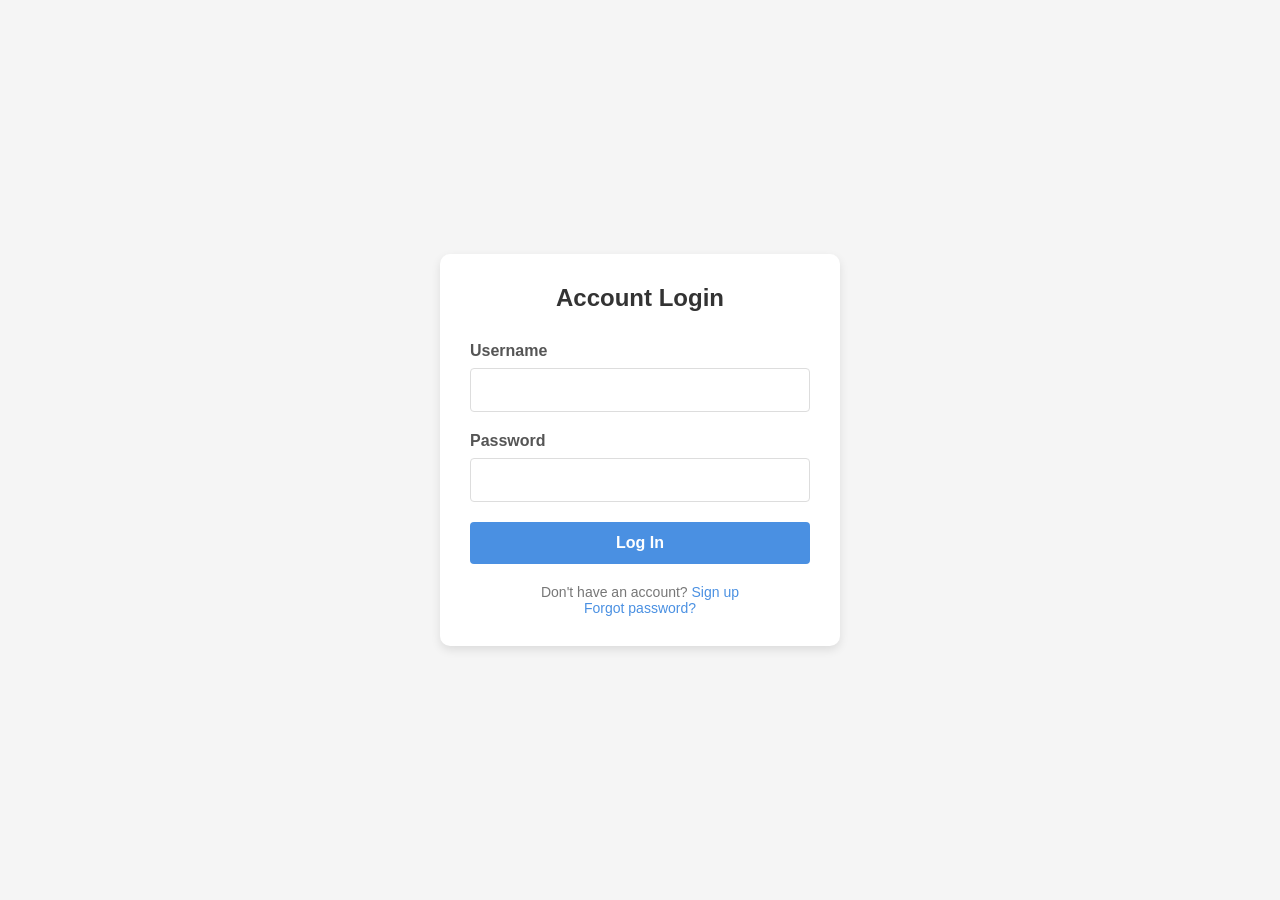
<file: index.html>
<!DOCTYPE html>
<html lang="en">
<head>
    <meta charset="UTF-8">
    <meta name="viewport" content="width=device-width, initial-scale=1.0">
    <title>Login Form</title>
    <link rel="stylesheet" href="style.css">
    
</head>
<body>
    <div class="login-container">
        <div class="login-header">
            <h2>Account Login</h2>
        </div>
        
        <form id="login-form">
            <div class="form-group">
                <label for="username">Username</label>
                <input type="text" id="username" name="username" required autocomplete="username">
                <div class="error" id="username-error">Please enter a valid username</div>
            </div>
            
            <div class="form-group">
                <label for="password">Password</label>
                <input type="password" id="password" name="password" required autocomplete="current-password">
                <div class="error" id="password-error">Password must be at least 6 characters</div>
            </div>
            
            <button type="submit" class="login-button" id="login-button">Log In</button>
            
            <div id="status-message" class="status-message"></div>
        </form>
        
        <div class="login-footer">
            <p>Don't have an account? <a href="#">Sign up</a></p>
            <p><a href="#">Forgot password?</a></p>
        </div>
    </div>

    <script>
        document.getElementById('login-form').addEventListener('submit', function(event) {
            event.preventDefault();
            

            document.getElementById('username-error').style.display = 'none';
            document.getElementById('password-error').style.display = 'none';
            
            const statusMessage = document.getElementById('status-message');
            statusMessage.style.display = 'none';
            statusMessage.className = 'status-message';
            

            const username = document.getElementById('username').value.trim();
            const password = document.getElementById('password').value;
            

            let isValid = true;
            
            if (username === '') {
                document.getElementById('username-error').style.display = 'block';
                isValid = false;
            }
            
            if (password.length < 3) { 
                document.getElementById('password-error').style.display = 'block';
                isValid = false;
            }
            
            if (isValid) {

                if (username === 'admin' && password === 'pass') {

                    statusMessage.textContent = 'Login successful! Redirecting...';
                    statusMessage.classList.add('success');
                    statusMessage.style.display = 'block';
                    
                    setTimeout(function() {
                        window.location.href = './message.html';
                    }, 1500);
                } else {

                    statusMessage.textContent = 'Invalid username or password';
                    statusMessage.classList.add('error');
                    statusMessage.style.display = 'block';
                }
            }
        });
    </script>
</body>
</html>
</file>
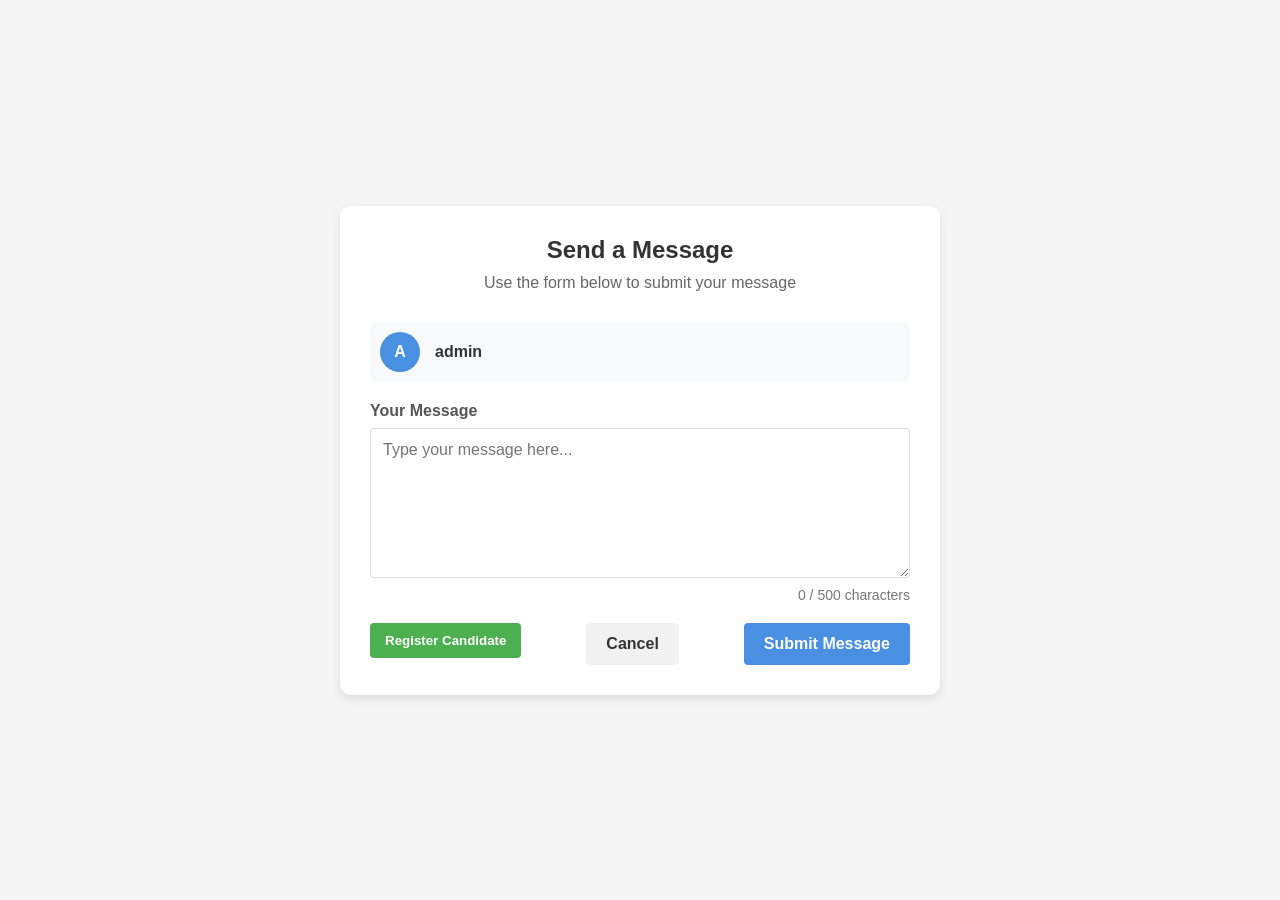
<file: message.html>
<!DOCTYPE html>
<html lang="en">
<head>
<meta charset="UTF-8">
<meta name="viewport" content="width=device-width, initial-scale=1.0">
<link rel="stylesheet" href="messageStyle.css">
<title>Message Submission</title>

</head>
<body>
<div class="message-container">
<div class="page-header">
<h2>Send a Message</h2>
<p>Use the form below to submit your message</p>
</div>
<div class="user-info">
<div class="avatar">A</div>
<div class="username">admin</div>
</div>
<form id="message-form">
<div class="form-group">
<label for="message">Your Message</label>
<textarea id="message" name="message" placeholder="Type your message here..." required></textarea>
<div class="error" id="message-error">Please enter a message</div>
<div class="char-counter"><span id="char-count">0</span> / 500 characters</div>
</div>
<div class="button-container">
<a href="register.html"><button type="button" class="register-button" id="register-button">Register Candidate</button></a>
<button type="button" class="cancel-button" id="cancel-button">Cancel</button>
<button type="submit" class="submit-button" id="submit-button">Submit Message</button>
</div>
<div id="status-message" class="status-message"></div>
</form>
</div>
</body>
</html>
</file>
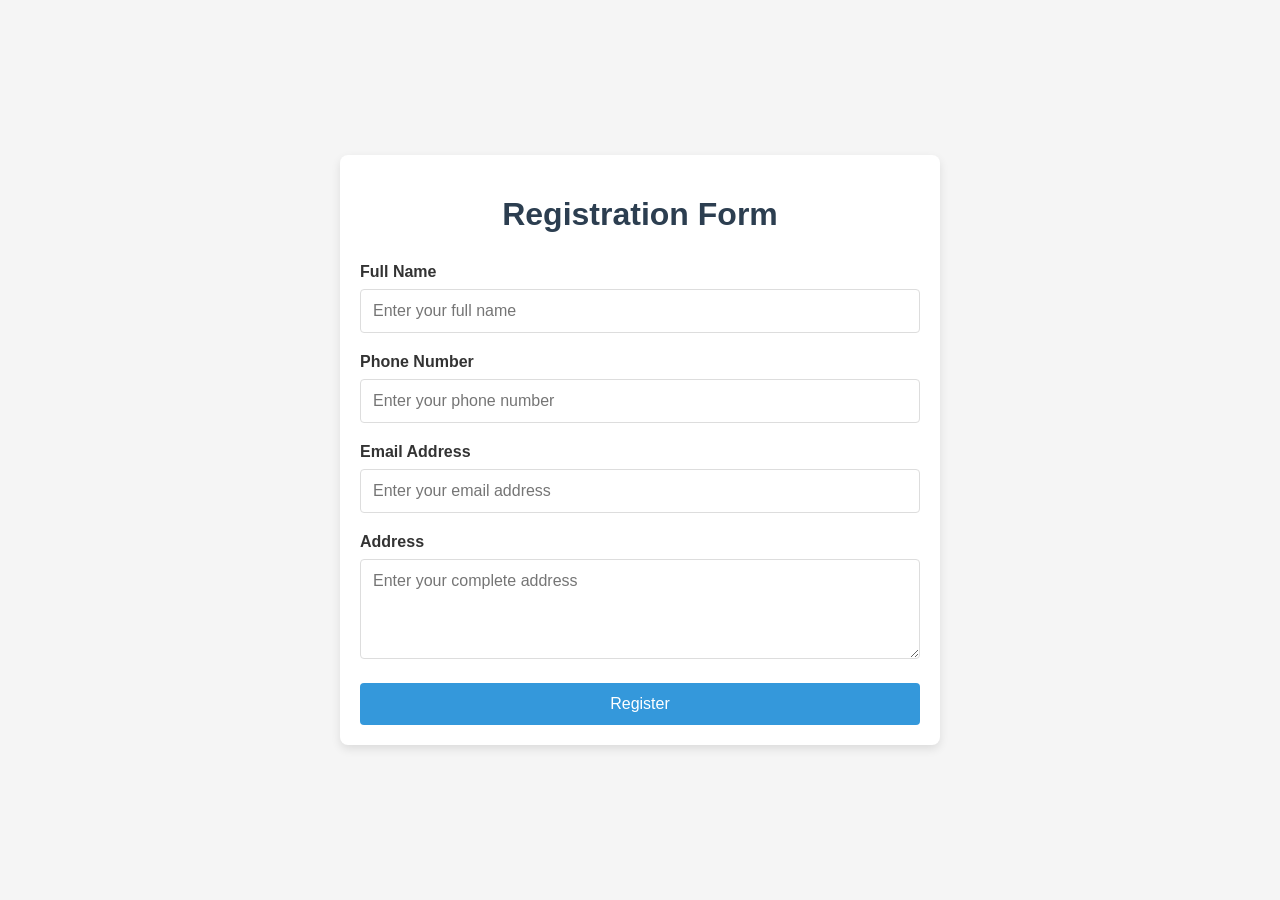
<file: register.html>
<!DOCTYPE html>
<html lang="en">
<head>
    <meta charset="UTF-8">
    <meta name="viewport" content="width=device-width, initial-scale=1.0">
    <title>Registration Form</title>
    <link rel="stylesheet" href="registerStyle.css">
    
</head>
<body>
    <div class="container">
        <h1>Registration Form</h1>
        <form id="registrationForm">
            <div class="form-group">
                <label for="name">Full Name</label>
                <input type="text" id="name" name="name" placeholder="Enter your full name" required>
                <div class="error" id="nameError">Please enter your name</div>
            </div>
            
            <div class="form-group">
                <label for="phone">Phone Number</label>
                <input type="tel" id="phone" name="phone" placeholder="Enter your phone number" required>
                <div class="error" id="phoneError">Please enter a valid phone number</div>
            </div>
            
            <div class="form-group">
                <label for="email">Email Address</label>
                <input type="email" id="email" name="email" placeholder="Enter your email address" required>
                <div class="error" id="emailError">Please enter a valid email address</div>
            </div>
            
            <div class="form-group">
                <label for="address">Address</label>
                <textarea id="address" name="address" placeholder="Enter your complete address" required></textarea>
                <div class="error" id="addressError">Please enter your address</div>
            </div>
            
            <button type="submit">Register</button>
        </form>
    </div>

    <script>
        document.getElementById('registrationForm').addEventListener('submit', function(event) {
            event.preventDefault();
            
            let isValid = true;
            
            // Validate name
            const name = document.getElementById('name').value.trim();
            if (name === '') {
                document.getElementById('nameError').style.display = 'block';
                isValid = false;
            } else {
                document.getElementById('nameError').style.display = 'none';
            }
            
            // Validate phone
            const phone = document.getElementById('phone').value.trim();
            const phonePattern = /^[0-9+\-\s()]{8,20}$/;
            if (!phonePattern.test(phone)) {
                document.getElementById('phoneError').style.display = 'block';
                isValid = false;
            } else {
                document.getElementById('phoneError').style.display = 'none';
            }
            
            // Validate email
            const email = document.getElementById('email').value.trim();
            const emailPattern = /^[^\s@]+@[^\s@]+\.[^\s@]+$/;
            if (!emailPattern.test(email)) {
                document.getElementById('emailError').style.display = 'block';
                isValid = false;
            } else {
                document.getElementById('emailError').style.display = 'none';
            }
            
            // Validate address
            const address = document.getElementById('address').value.trim();
            if (address === '') {
                document.getElementById('addressError').style.display = 'block';
                isValid = false;
            } else {
                document.getElementById('addressError').style.display = 'none';
            }
            
            if (isValid) {
                alert('Registration successful!');
                this.reset();
            }
        });
    </script>
</body>
</html>
</file>
<file: style.css>
* {
            box-sizing: border-box;
            margin: 0;
            padding: 0;
            font-family: 'Segoe UI', Tahoma, Geneva, Verdana, sans-serif;
        }

        body {
            display: flex;
            justify-content: center;
            align-items: center;
            min-height: 100vh;
            background-color: #f5f5f5;
            padding: 20px;
        }

        .login-container {
            background-color: white;
            border-radius: 10px;
            box-shadow: 0 4px 10px rgba(0, 0, 0, 0.1);
            width: 100%;
            max-width: 400px;
            padding: 30px;
        }

        .login-header {
            text-align: center;
            margin-bottom: 30px;
        }

        .login-header h2 {
            color: #333;
            font-size: 24px;
        }

        .form-group {
            margin-bottom: 20px;
        }

        .form-group label {
            display: block;
            margin-bottom: 8px;
            font-weight: 600;
            color: #555;
        }

        .form-group input {
            width: 100%;
            padding: 12px;
            border: 1px solid #ddd;
            border-radius: 4px;
            font-size: 16px;
            transition: border-color 0.3s;
        }

        .form-group input:focus {
            outline: none;
            border-color: #4a90e2;
            box-shadow: 0 0 0 2px rgba(74, 144, 226, 0.2);
        }

        .form-group .error {
            color: #e74c3c;
            font-size: 14px;
            margin-top: 5px;
            display: none;
        }

        .login-button {
            background-color: #4a90e2;
            color: white;
            border: none;
            border-radius: 4px;
            padding: 12px;
            font-size: 16px;
            font-weight: 600;
            width: 100%;
            cursor: pointer;
            transition: background-color 0.3s;
        }

        .login-button:hover {
            background-color: #3a7fcb;
        }

        .login-button:focus {
            outline: none;
            box-shadow: 0 0 0 2px rgba(74, 144, 226, 0.4);
        }

        .login-footer {
            text-align: center;
            margin-top: 20px;
            font-size: 14px;
            color: #777;
        }

        .login-footer a {
            color: #4a90e2;
            text-decoration: none;
        }

        .login-footer a:hover {
            text-decoration: underline;
        }

        .status-message {
            margin-top: 15px;
            padding: 10px;
            border-radius: 4px;
            text-align: center;
            display: none;
        }
        
        .success {
            background-color: #d4edda;
            color: #155724;
        }
        
        .error {
            background-color: #f8d7da;
            color: #721c24;
        }

        @media screen and (max-width: 480px) {
            .login-container {
                padding: 20px;
            }
            
            .login-header h2 {
                font-size: 20px;
            }
            
            .form-group input, .login-button {
                padding: 10px;
                font-size: 14px;
            }
        }
</file>
<file: messageStyle.css>
* {
            box-sizing: border-box;
            margin: 0;
            padding: 0;
            font-family: 'Segoe UI', Tahoma, Geneva, Verdana, sans-serif;
        }

        body {
            display: flex;
            justify-content: center;
            align-items: center;
            min-height: 100vh;
            background-color: #f5f5f5;
            padding: 20px;
        }

        .message-container {
            background-color: white;
            border-radius: 10px;
            box-shadow: 0 4px 10px rgba(0, 0, 0, 0.1);
            width: 100%;
            max-width: 600px;
            padding: 30px;
        }

        .page-header {
            text-align: center;
            margin-bottom: 30px;
            display: flex;
            flex-direction: column;
            align-items: center;
        }

        .page-header h2 {
            color: #333;
            font-size: 24px;
            margin-bottom: 10px;
        }

        .page-header p {
            color: #666;
            font-size: 16px;
        }

        .user-info {
            display: flex;
            align-items: center;
            margin-bottom: 20px;
            padding: 10px;
            background-color: #f8f9fa;
            border-radius: 8px;
        }

        .avatar {
            width: 40px;
            height: 40px;
            background-color: #4a90e2;
            border-radius: 50%;
            display: flex;
            justify-content: center;
            align-items: center;
            color: white;
            font-weight: bold;
            margin-right: 15px;
        }

        .username {
            font-weight: 600;
            color: #333;
        }

        .form-group {
            margin-bottom: 20px;
        }

        .form-group label {
            display: block;
            margin-bottom: 8px;
            font-weight: 600;
            color: #555;
        }

        .form-group textarea {
            width: 100%;
            padding: 12px;
            border: 1px solid #ddd;
            border-radius: 4px;
            font-size: 16px;
            min-height: 150px;
            resize: vertical;
            transition: border-color 0.3s;
        }

        .form-group textarea:focus {
            outline: none;
            border-color: #4a90e2;
            box-shadow: 0 0 0 2px rgba(74, 144, 226, 0.2);
        }

        .form-group .error {
            color: #e74c3c;
            font-size: 14px;
            margin-top: 5px;
            display: none;
        }

        .char-counter {
            text-align: right;
            color: #777;
            font-size: 14px;
            margin-top: 5px;
        }

        .submit-button {
            background-color: #4a90e2;
            color: white;
            border: none;
            border-radius: 4px;
            padding: 12px 20px;
            font-size: 16px;
            font-weight: 600;
            cursor: pointer;
            transition: background-color 0.3s;
        }

        .submit-button:hover {
            background-color: #3a7fcb;
        }

        .submit-button:focus {
            outline: none;
            box-shadow: 0 0 0 2px rgba(74, 144, 226, 0.4);
        }

        .button-container {
            display: flex;
            justify-content: space-between;
        }

        .cancel-button {
            background-color: #f1f1f1;
            color: #333;
            border: none;
            border-radius: 4px;
            padding: 12px 20px;
            font-size: 16px;
            font-weight: 600;
            cursor: pointer;
            transition: background-color 0.3s;
        }

        .cancel-button:hover {
            background-color: #e1e1e1;
        }

        .cancel-button:focus {
            outline: none;
            box-shadow: 0 0 0 2px rgba(0, 0, 0, 0.1);
        }

        .status-message {
            margin-top: 15px;
            padding: 10px;
            border-radius: 4px;
            text-align: center;
            display: none;
        }
        
        .success {
            background-color: #d4edda;
            color: #155724;
        }
        
        .error {
            background-color: #f8d7da;
            color: #721c24;
        }

        @media screen and (max-width: 480px) {
            .message-container {
                padding: 20px;
            }
            
            .page-header h2 {
                font-size: 20px;
            }
            
            .form-group textarea, .submit-button, .cancel-button {
                padding: 10px;
                font-size: 14px;
            }
        }

    .register-button {
        background-color: #4CAF50;
        color: white;
        border: none;
        padding: 10px 15px;
        border-radius: 4px;
        cursor: pointer;
        margin-right: auto;
        font-weight: bold;
    }
    
    .register-button:hover {
        background-color: #45a049;
    }
    

    .button-container {
        display: flex;
        justify-content: space-between;
        margin-top: 15px;
    }
    .register-button  a{
        text-decoration: none;
        color: #fff;
    }
</file>
<file: registerStyle.css>
* {
            box-sizing: border-box;
            font-family: 'Segoe UI', Tahoma, Geneva, Verdana, sans-serif;
        }
        
        body {
            margin: 0;
            padding: 0;
            background-color: #f5f5f5;
            color: #333;
            display: flex;
            justify-content: center;
            align-items: center;
            min-height: 100vh;
        }
        
        .container {
            width: 90%;
            max-width: 600px;
            padding: 20px;
            background: white;
            border-radius: 8px;
            box-shadow: 0 4px 10px rgba(0, 0, 0, 0.1);
        }
        
        h1 {
            text-align: center;
            margin-bottom: 30px;
            color: #2c3e50;
        }
        
        .form-group {
            margin-bottom: 20px;
        }
        
        label {
            display: block;
            margin-bottom: 8px;
            font-weight: 600;
        }
        
        input, textarea {
            width: 100%;
            padding: 12px;
            border: 1px solid #ddd;
            border-radius: 4px;
            font-size: 16px;
            transition: border 0.3s;
        }
        
        input:focus, textarea:focus {
            border-color: #3498db;
            outline: none;
        }
        
        textarea {
            min-height: 100px;
            resize: vertical;
        }
        
        button {
            background-color: #3498db;
            color: white;
            border: none;
            padding: 12px 24px;
            font-size: 16px;
            border-radius: 4px;
            cursor: pointer;
            display: block;
            width: 100%;
            transition: background-color 0.3s;
        }
        
        button:hover {
            background-color: #2980b9;
        }
        
        .error {
            color: #e74c3c;
            font-size: 14px;
            margin-top: 5px;
            display: none;
        }
        
        @media (max-width: 768px) {
            .container {
                width: 95%;
                padding: 15px;
            }
            
            input, textarea, button {
                padding: 10px;
            }
        }
</file>
